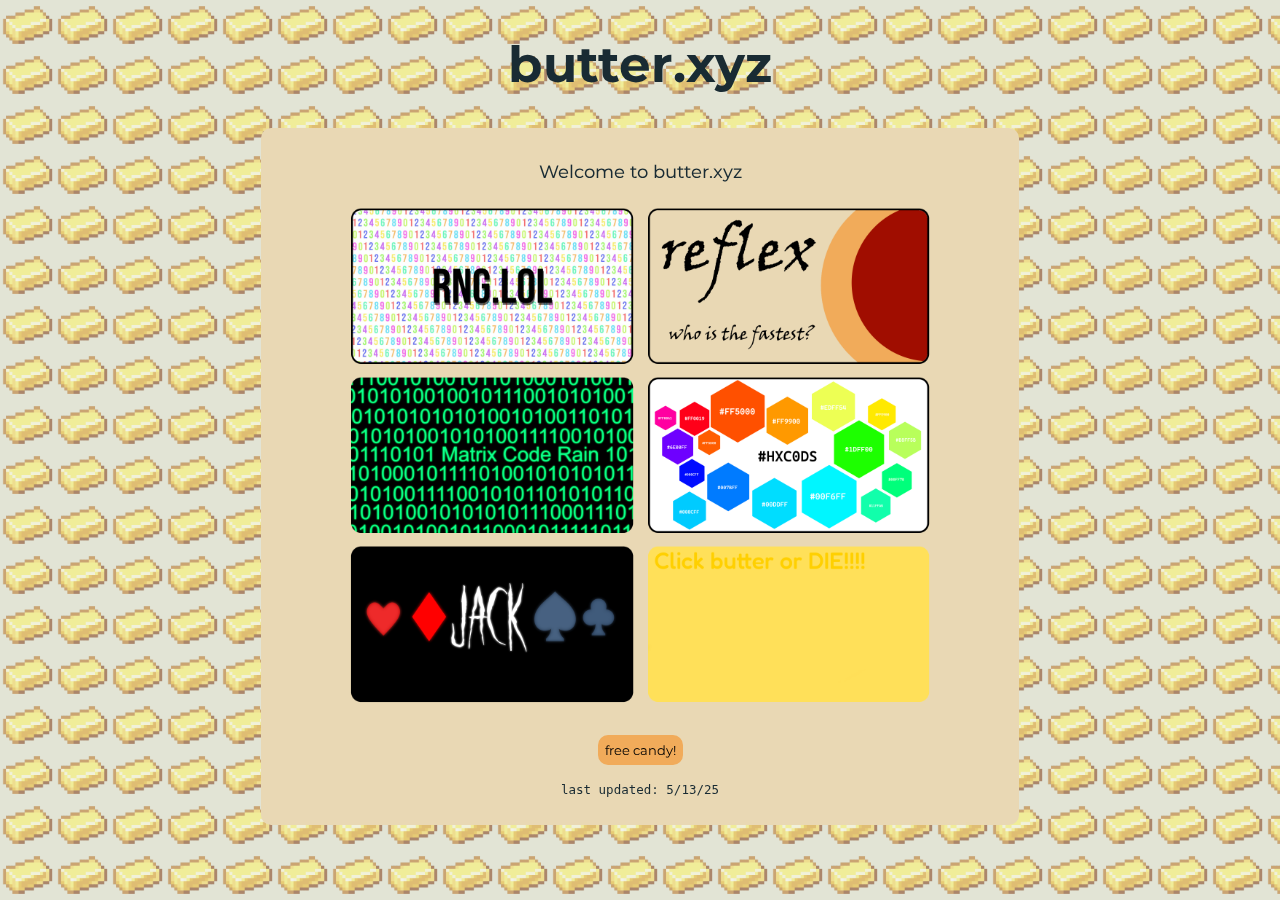
<file: index.html>
<!DOCTYPE html>
<html lang="en">
    <link rel="stylesheet" href="stylesheet.css">
    <link rel="icon" href="favicon.png" type="image/png">
<head>
    <meta name="theme-color" content="#e9d8b4">
    <meta property="og:title" content="butter.xyz">
    <meta property="og:description" content="fun games to play when your bored!">
    <meta property="og:image" content="https://images.emojiterra.com/google/android-12l/512px/1f9c8.png">
    <meta property="og:url" content="https://notbutter18.github.io/butter.xyz/index.html">
    <meta property="og:type" content="website">
    <meta property="og:site_name" content="welcome to">
    <meta charset="UTF-8">
    <meta name="viewport" content="width=device-width, initial-scale=1.0">
    <title>butter.xyz</title>
</head>

<body> 
    <div class="bg"></div>
    <div class="title">
        <h1>butter.xyz</h1>  
        <div class="desc"> 
            <p class="p1">Welcome to butter.xyz
                <br>
                <br>
                <a href="game1.html"><img src="rng.lol.png" class="rngimage"></img></a> 
                <a href="game2.html"><img src="reflextest.png" class="image"></img></a><br>
                <a href="game3.html"><img src="MatrixCodeRain.png" class="image"></img></a> 
                <a href="game4.html"><img src="Hex.rng.png" class="image"></img></a>
                <a href="game5.html"><img src="Jack.png" class="image"></img></a>
                <a href="game6.html"><img src="buttertime.png" class="image"></img></a>
                <!--<a href="game7.html"><img src="chatb0t.png" class="image"></img></a>-->
            </p>  
            <a href="kidnapped.html"><button class="sillybutton">free candy!</button></a> 
            <br>
            <p id="lastupd">last updated: 5/13/25</p>
        </div>   
    </div>

    <div class="intro">
        <p class="introp">Loading.</p>
        <h1 class="introtitle" id="sigma">
            butter.xyz
        </h1>
    </div>
    <script src="intro.js"></script>
</body>
</html>
</file>
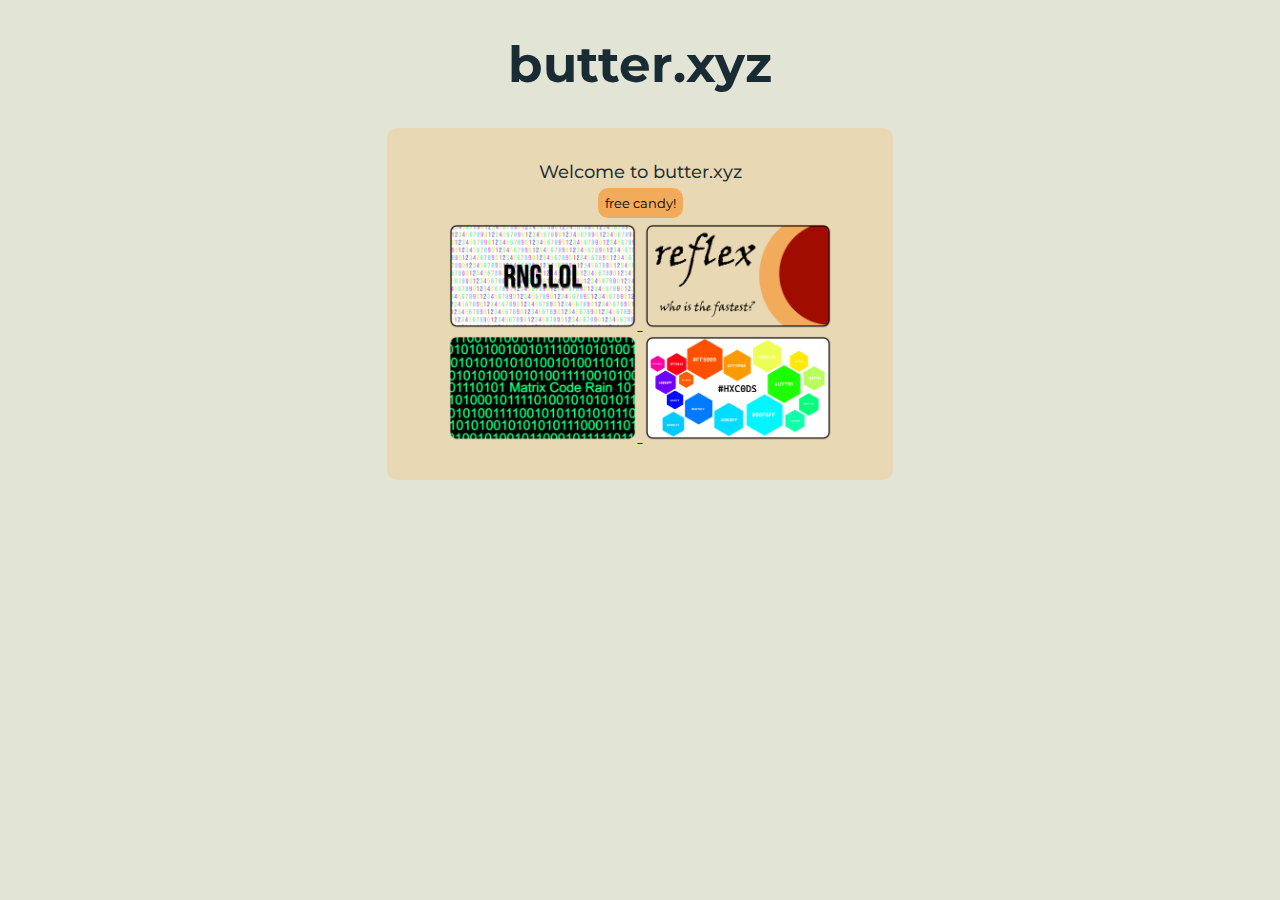
<file: vscode1/index.html>
<!DOCTYPE html>
<html lang="en">
    <link rel="stylesheet" href="stylesheet.css">
<head>
    <meta charset="UTF-8">
    <meta name="viewport" content="width=device-width, initial-scale=1.0">
    <title>butter.xyz</title>
</head>

<body> 
    <div class="title">
        <h1>butter.xyz</h1>  
        <div class="desc"> 
           <p class="p1">Welcome to butter.xyz
            <br>
            <a href="kidnapped.html">
                <button class="sillybutton">
                    free candy!
                </button>
            </a>
            <br>
            <a href="game1.html">
                <image src="rng.lol.png" class="rngimage"></image>
            </a> 
            <a href="game2.html">
                <image src="reflextest.png" class="image"></image>
            </a> 
            <br>
            <a href="game3.html">
                <image src="MatrixCodeRain.png" class="image"> </image>
            </a> 
            <a href="game4.html">
                <image src="Hex.rng.png" class="image"></image>
            </a>
            </p>   
        </div>   
    </div>
</body>
</file>
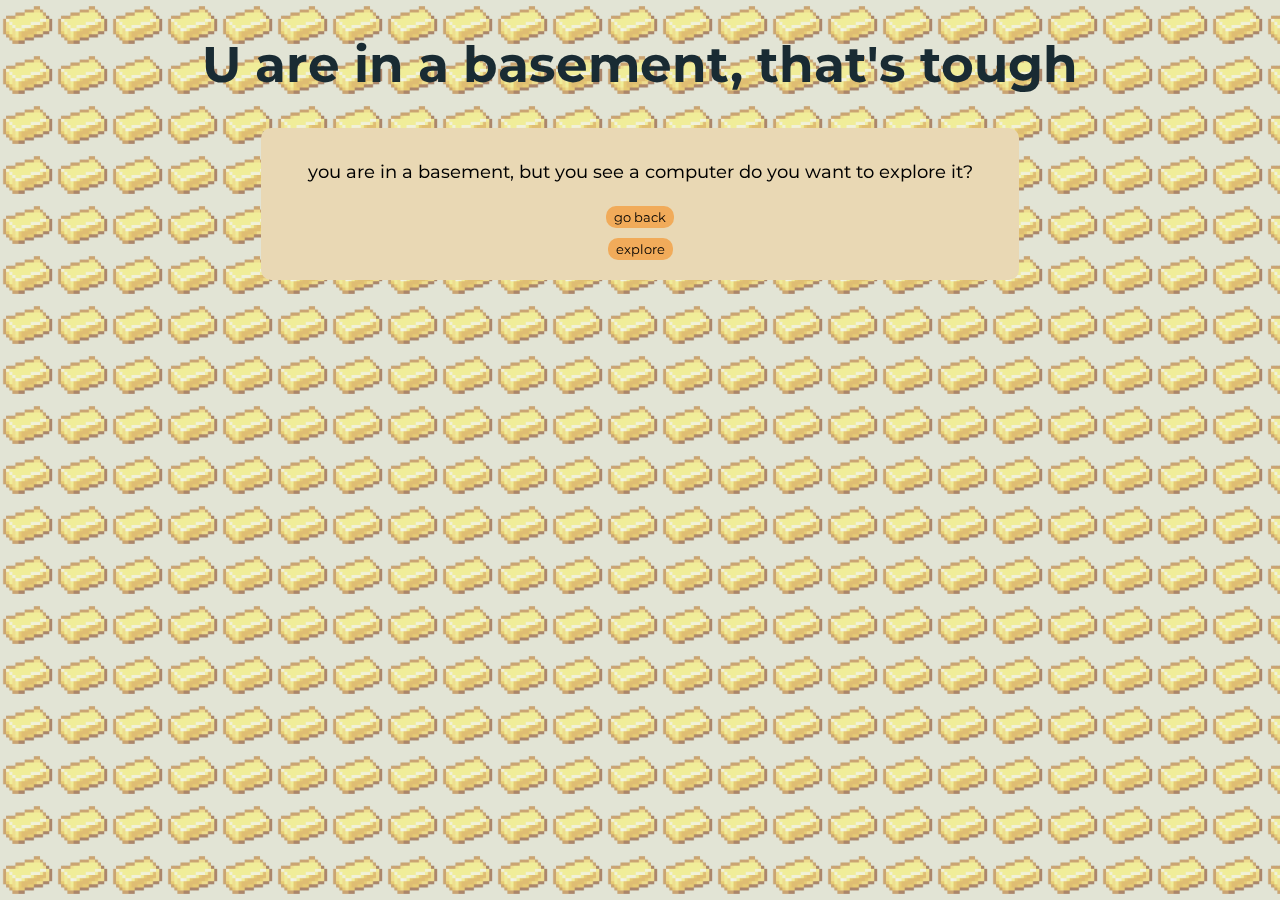
<file: explore1.html>
<!DOCTYPE html>
<html lang="en">
    <link rel="stylesheet" href="stylesheet.css">
    <link rel="icon" href="favicon.png" type="image/png">
<head>
    <meta charset="UTF-8">
    <meta name="viewport" content="width=device-width, initial-scale=1.0">
    <title></title>
</head>
<body>
    <div class="bg"></div>
    <div class ="title"> 
        <h1> 
            U are in a basement, that's tough 
        </h1>    
    </div>
    <div class="desc"> 
        <p class="p1">
            you are in a basement, but you see a computer do you want to explore it?
        </p>
        <a href="kidnapped.html">
        <button class="button">
            go back
        </button>
    </a>
    <br>
    <a href="index.html">
        <button class="button">
            explore
        </button>
    </a>
    </div>
    
</body>
</html>
</file>
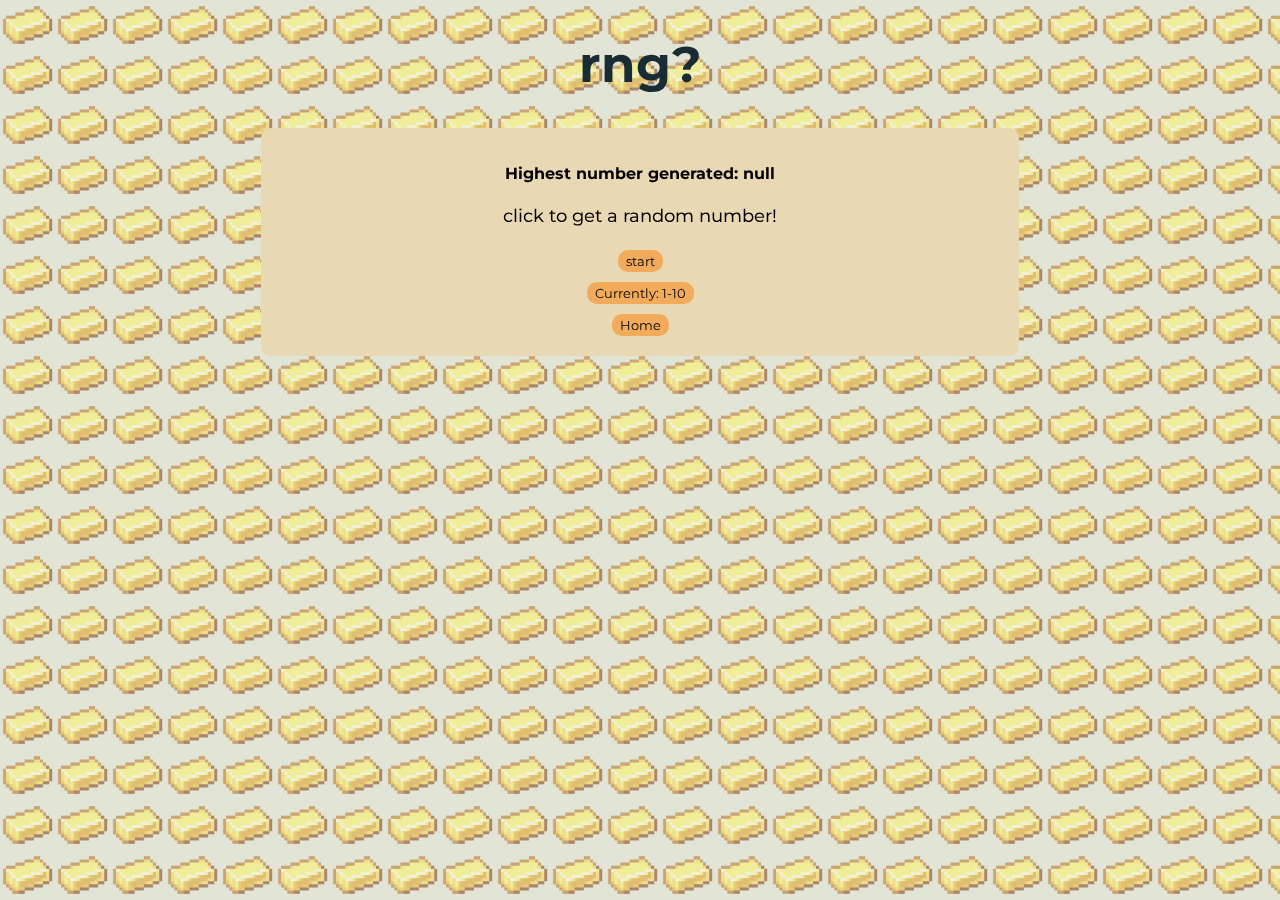
<file: game1.html>
<!DOCTYPE html>
<html lang="en">
    <link rel="stylesheet" href="stylesheet.css">
    <link rel="icon" href="favicon.png" type="image/png">
<head>
    <meta charset="UTF-8">
    <meta name="viewport" content="width=device-width, initial-scale=1.0">
    <title>RNG</title>
</head>
<body>
    <div class="bg"></div>
    <div class="title">
        <h1>
            rng?
        </h1>
    </div>
    <div class="desc">
        <h4 id="hng">Highest number generated: </h4>
        <p id="rng" class="p1">
            click to get a random number!
        </p>
            <button onclick="rngdecide()" class="button" id="rngb">
                start
            </button>
            <br>
            <div class="buttonconect">
            <button onclick="rngswitch()" class="button" id="rngswitch">
               Currently: 1-10
            </button>
            <br>
            <a href="index.html">
                <button class="button">
                    Home
                </button>
            </a>
            </div>
    </div>
 </body>     
 <script src="game1.js"></script>
</html>
</file>
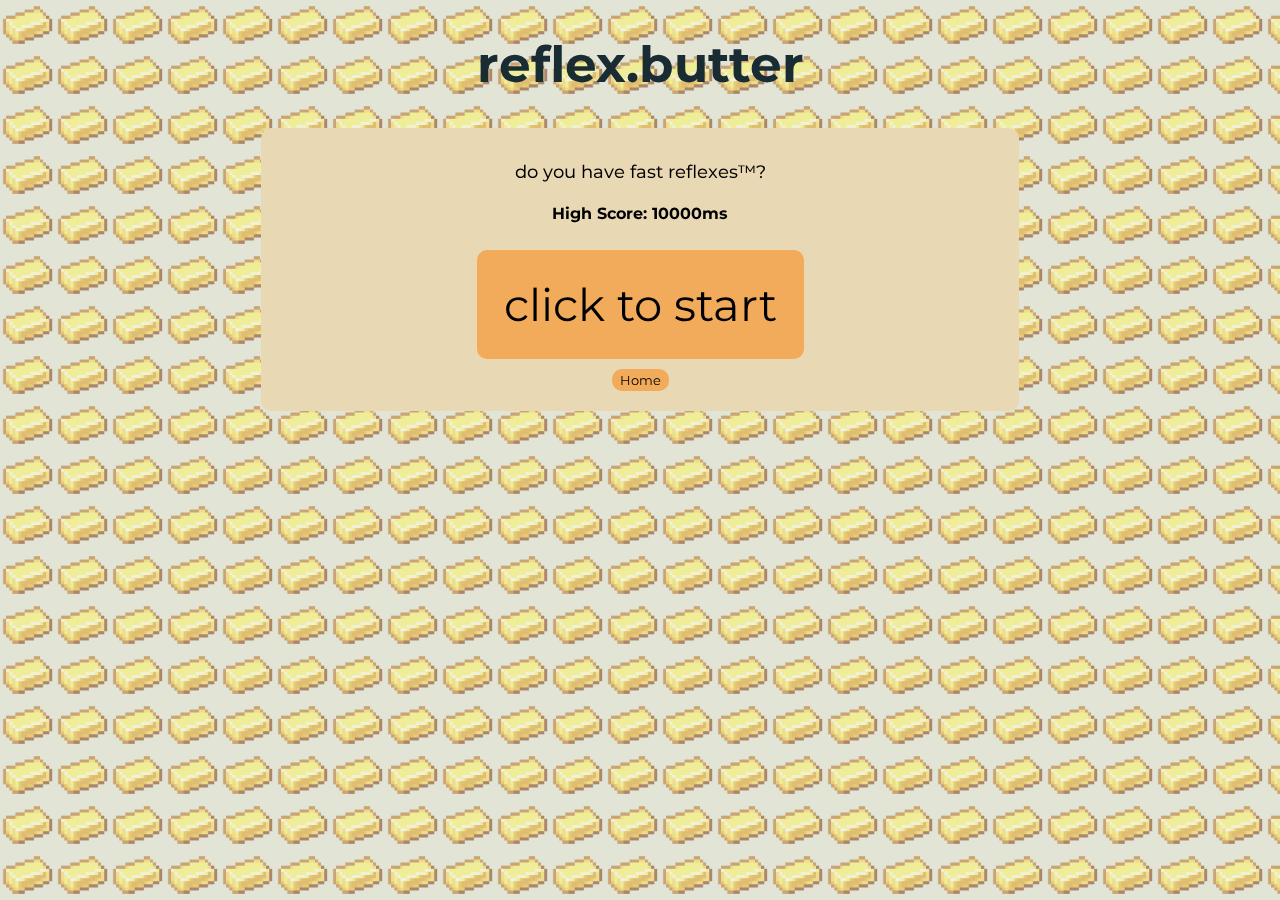
<file: game2.html>
<!DOCTYPE html>
<html lang="en">
    <link rel="stylesheet" href="game2.css">
    <link rel="stylesheet" href="stylesheet.css">
    <link rel="icon" href="favicon.png" type="image/png">
<head>
    <meta charset="UTF-8">
    <meta name="viewport" content="width=device-width, initial-scale=1.0">
    <title>reflex test</title>
</head>
<body>
    <div class="bg"></div>
    <div class="title">
        <h1>
            reflex.butter
        </h1>
    </div>
    <div class="desc">
        <p id="rng" class="p1">
            do you have fast reflexes™?
        </p>
        <h4 id="hscr">High Score:</h4>
        <button onclick="starttest()" id="bigtext">           
             click to start 
        </button>
        <br>
            <a href="index.html">
                <button class="button">
                    Home
                </button>
            </a>
            </div>
    </div>
 </body>     
 <script src="game2.js"></script>
</html>
</file>
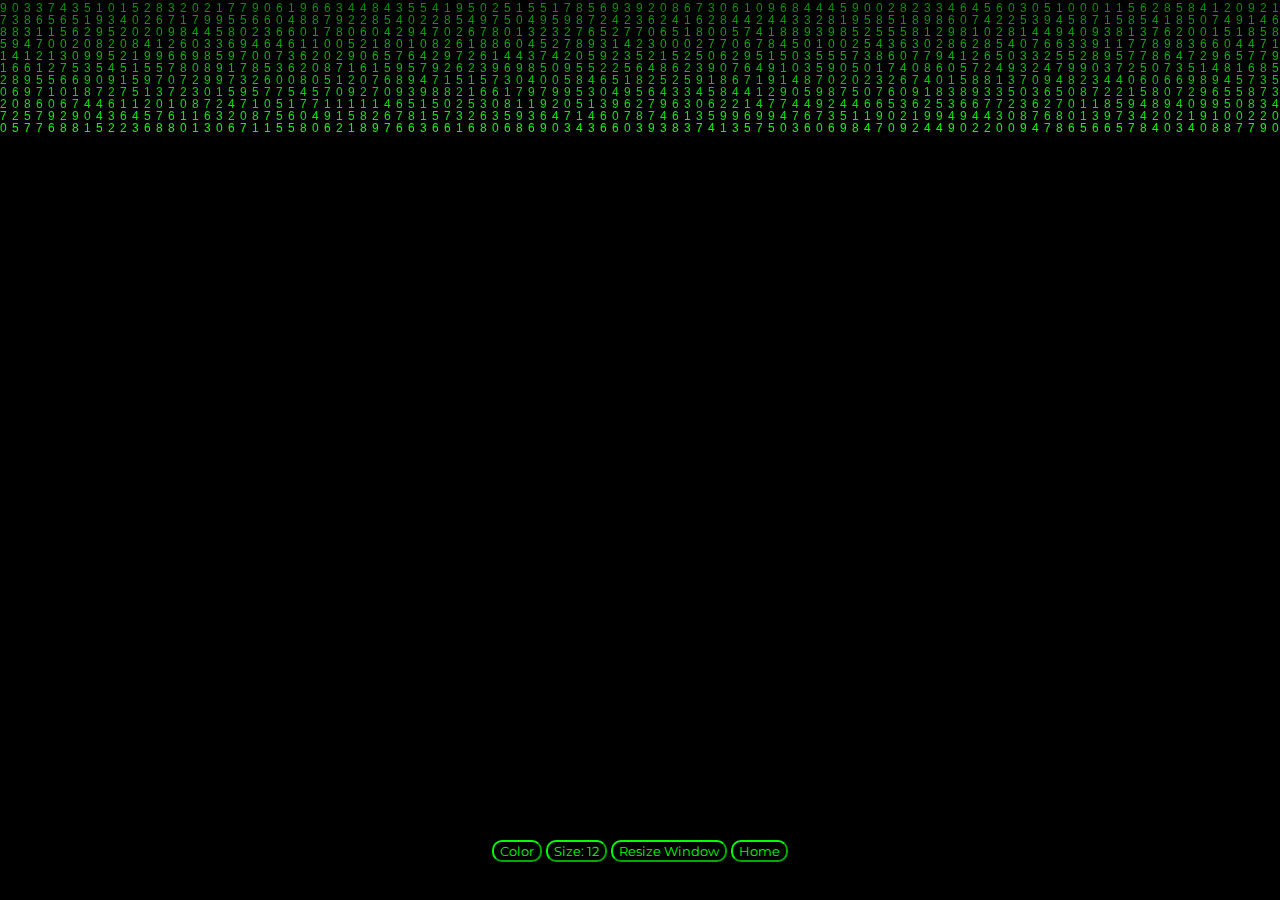
<file: game3.html>
<!DOCTYPE html>
<html lang="en">
    <link rel="stylesheet" href="stylesheet.css">
    <link rel="stylesheet" href="game3.css">
    <link rel="icon" href="favicon.png" type="image/png">
</head>
<head>
<meta charset="utf-8">
<meta name="viewport" content="width=device-width, initial-scale=1.0">
<title>Matrix Code Rain</title>
<link rel="stylesheet" media="screen" href="game3.css">
</head>
<body>
	<canvas id="c"></canvas>
    
    <button onclick="colorswitch()" id="clrswitch" class="matrixbutton"> Color </button>
    <button onclick="sizeswitch()" id="fntswitch" class="matrixbutton"> Size </button>
    <button onclick="resize()" id="skib" class="matrixbutton"> Resize Window </button>

    <a href="index.html">
        <button id="home" class="matrixbutton">
            Home
        </button>
    </a>
</body>
<script src="game3.js"></script>
</html>
</file>
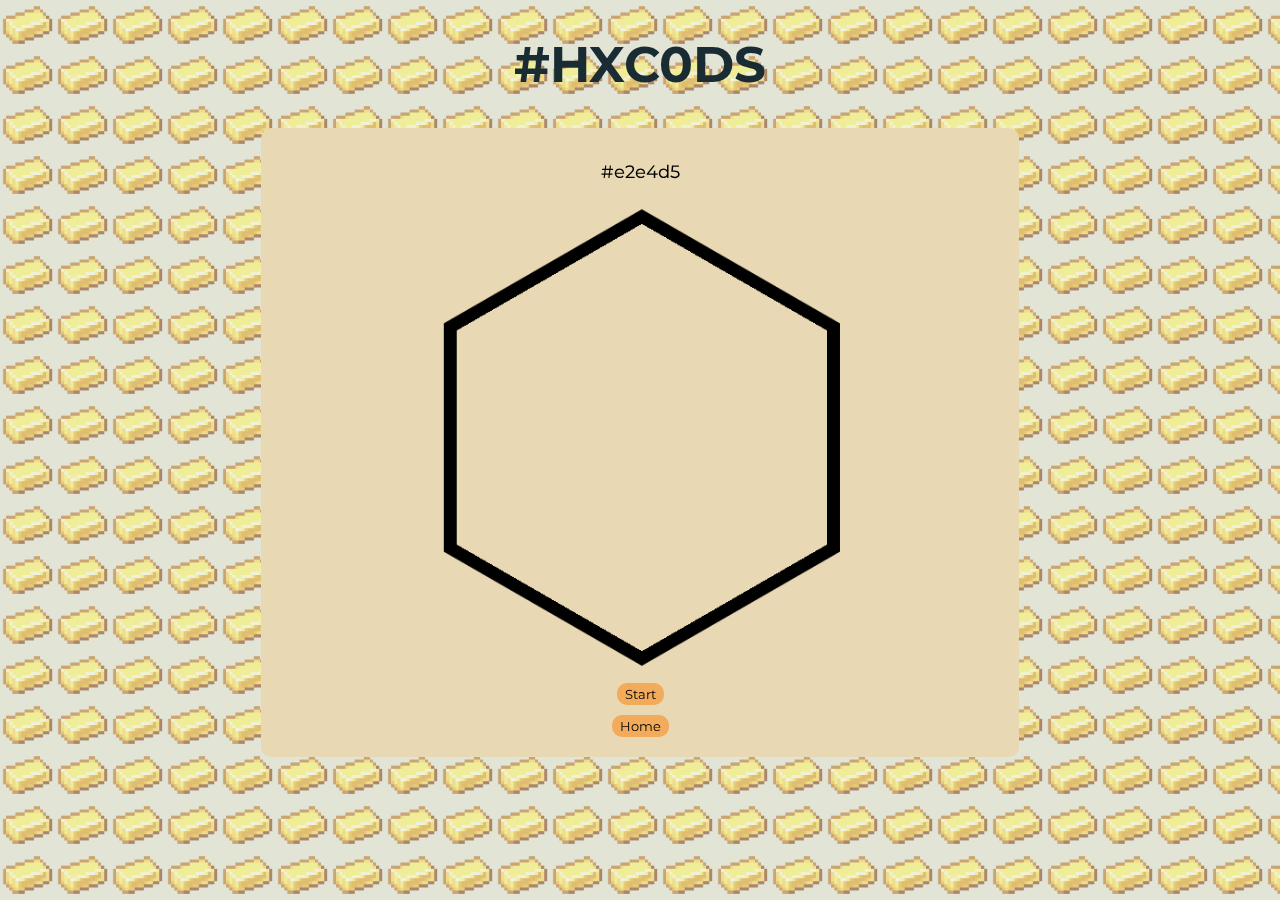
<file: game4.html>
<!DOCTYPE html>
<html lang="en">
    <link rel="stylesheet" href="stylesheet.css">
    <link rel="icon" href="favicon.png" type="image/png">
<head>
    <meta charset="UTF-8">
    <meta name="viewport" content="width=device-width, initial-scale=1.0">
    <title>hexcode soup</title>
</head>
<body>
    <div class="bg"></div>
    <div class="title">
        <h1>
            #HXC0DS
        </h1>
    </div>
    <div class="desc">
        <p class="p1" id="Hex">#e2e4d5</p>
        <img id="colourhexagon" src="HexagonNoColour.png">
        <br>
        <button onclick="randomhex()" class="button">
            Start
        </button>
        <br>
        <a href="index.html">
            <button class="button">
                Home
            </button>
        </a>
    </div>
   
</body>
<script src="game4.js"></script>
</html>
</file>
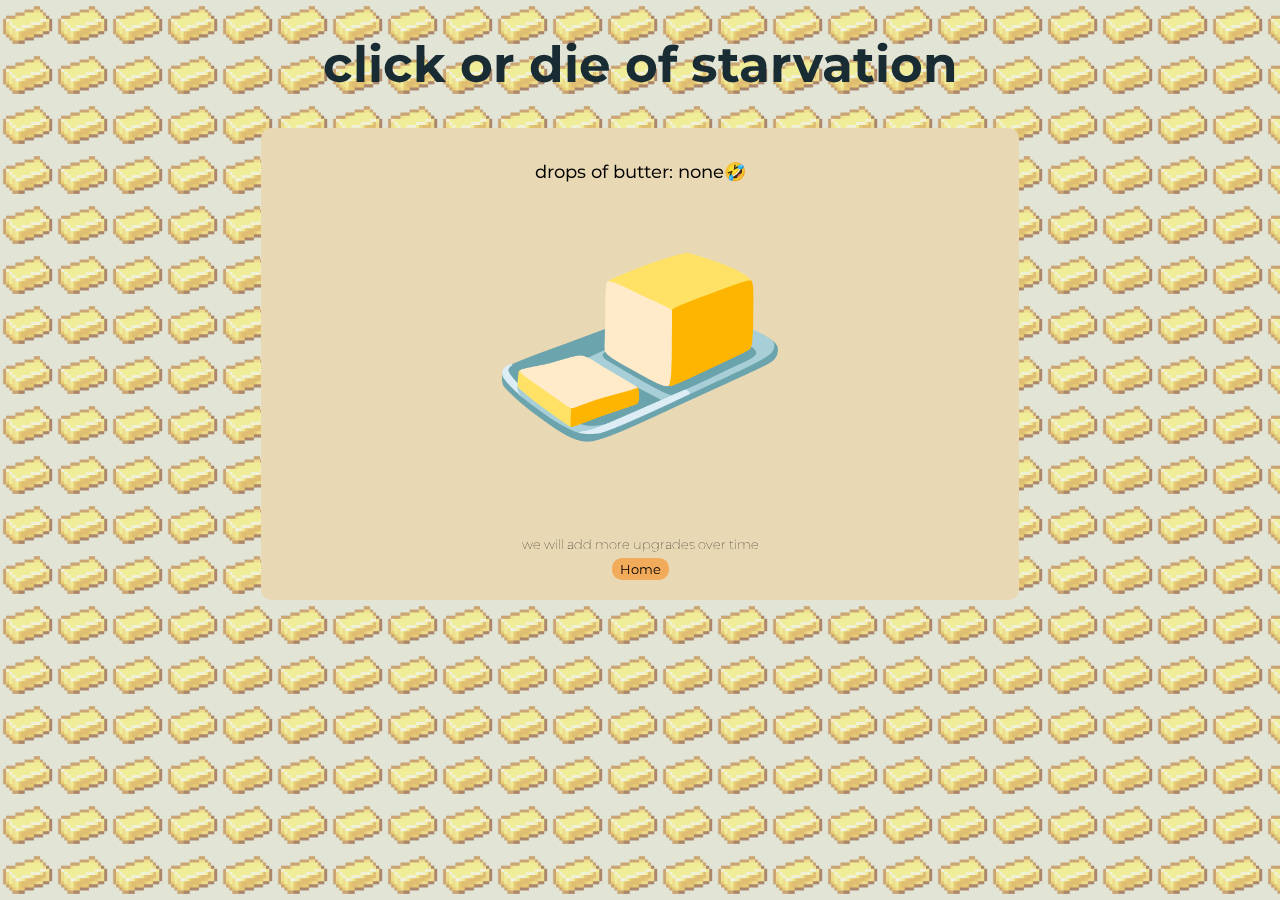
<file: game6.html>
<!DOCTYPE html>
<html lang="en">
    <link rel="stylesheet" href="stylesheet.css">
    <link rel="icon" href="favicon.png" type="image/png">
<head>
    <meta charset="UTF-8">
    <meta name="viewport" content="width=device-width, initial-scale=1.0">
    <title>clicker</title>
</head>
<body>
    <div class="bg"></div>
    <div class="title">
        <h1>
            click or die of starvation
        </h1>
    </div>
    <div class="desc">
        <h3 class="p1" id="moneyp">drops of butter: none🤣</h3>
        <img draggable="false" src="butterclick.png" onclick="clickbutton()" id="butterclick">
            
        </img>
        <br>
        <div class="upgrdivnone" id="upgr1">
            <h3>
                "butterfingers" - learn the art of churning butter.
            </h3>
            <p>
                Gain 1 more butter drop per click.
            </p>
            <button onclick="upgr1()" class="buybutton" id="buy1" aria-hidden="true" tabindex="-1">
                buy(10 DoB)           
            </button>
        </div>
        <br>
        <div class="upgrdivnone" id="upgr2">
            <h3>
                "The CreamChurner-3000" - mechanize the creation of butter.
            </h3>
            <p>
                Gain 10 more butter drops per click and 5 more drops every second.
            </p>
            <button onclick="upgr2()" class="buybutton" id="buy2" aria-hidden="true" tabindex="-1">
                buy(500 DoB)           
            </button>
        </div>
        <br>
        <div class="upgrdivnone" id="upgr3">
            <h3>
                "Buttereolagy"  - study the ways of the butter master.
            </h3>
            <p>
                Gain 50 more butter drops per click and 15 more drops every second.
            </p>
            <button onclick="upgr3()" class="buybutton" id="buy3" aria-hidden="true" tabindex="-1">
                buy(5000 DoB)           
            </button>
        </div>
        <small id="disclaimer">we will add more upgrades over time</small>
        <br>
            <a href="index.html">
                <button class="button">
                    Home
                </button>
            </a>
            </div>
    </div>
    <script src="game6.js"></script> 
 </body>     
</html>
<!-- <div id="perks">
            <h2>Golden Stick</h2>
            <p>
                Every 100 clicks the butter will turn 
                <br>
                golden giving you a 10x payout for one click
            </p>
        </div>
         -->
</file>
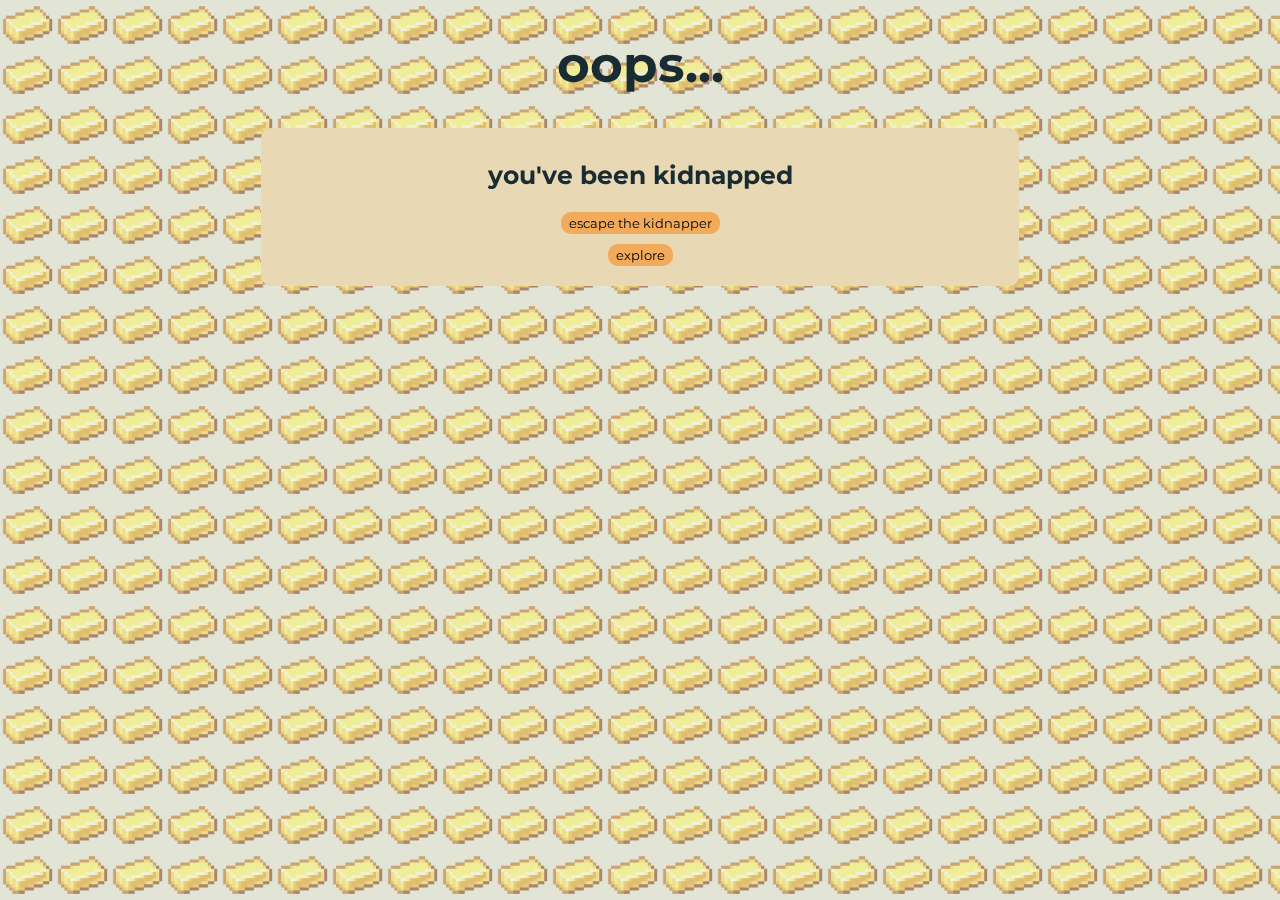
<file: kidnapped.html>
<!DOCTYPE html>
<html lang="en">
    <link rel="stylesheet" href="stylesheet.css">
    <link rel="icon" href="favicon.png" type="image/png">
<head>
    <meta charset="UTF-8">
    <meta name="viewport" content="width=device-width, initial-scale=1.0">
    <title>kidnapped</title>
</head>
<body>
    <div class="bg"></div>
    <div class="title">
    <h1>
    oops...
    </h1>
    </div>
    <div class="desc">
        <h1 class="title">
            you've been kidnapped
        </h1>
        <a href="index.html">
            <button class="button">
                escape the kidnapper
            </button>
        </a>
        <br>
        <a href="explore1.html">
            <button class="button">
                explore
            </button>
        </a>
    </div>
    
</body>
</html>
</file>
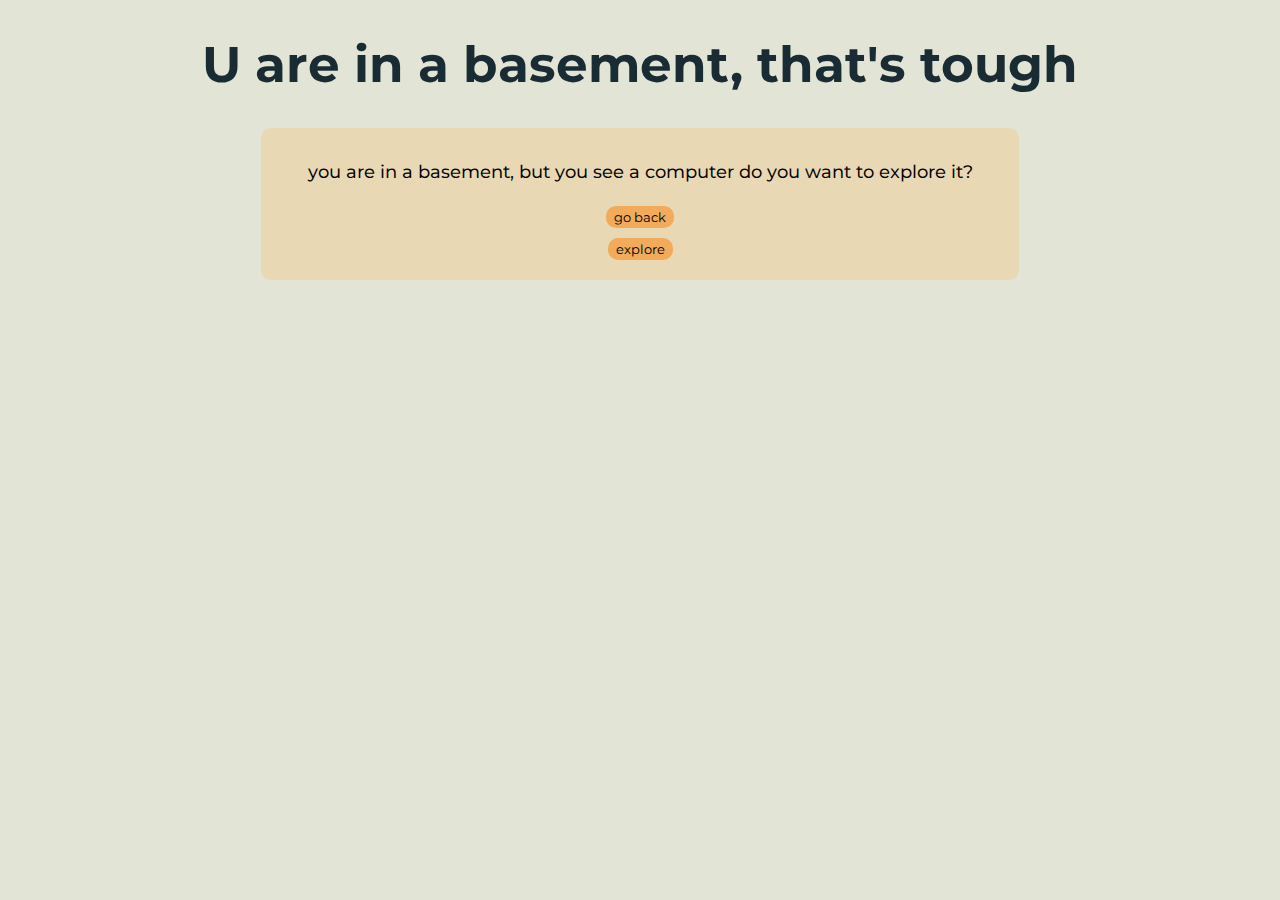
<file: explore/explore1.html>
<!DOCTYPE html>
<html lang="en">
    <link rel="stylesheet" href="/stylesheet.css">

<head>
    <meta charset="UTF-8">
    <meta name="viewport" content="width=device-width, initial-scale=1.0">
    <title></title>
</head>
<body>
    <div class ="title"> 
        <h1> 
            U are in a basement, that's tough 
        </h1>    
    </div>
    <div class="desc"> 
        <p class="p1">
            you are in a basement, but you see a computer do you want to explore it?
        </p>
        <a href="kidnapped.html">
        <button class="button">
            go back
        </button>
    </a>
    <br>
    <a href="/index.html">
        <button class="button">
            explore
        </button>
    </a>
    </div>
    
</body>
</html>
</file>
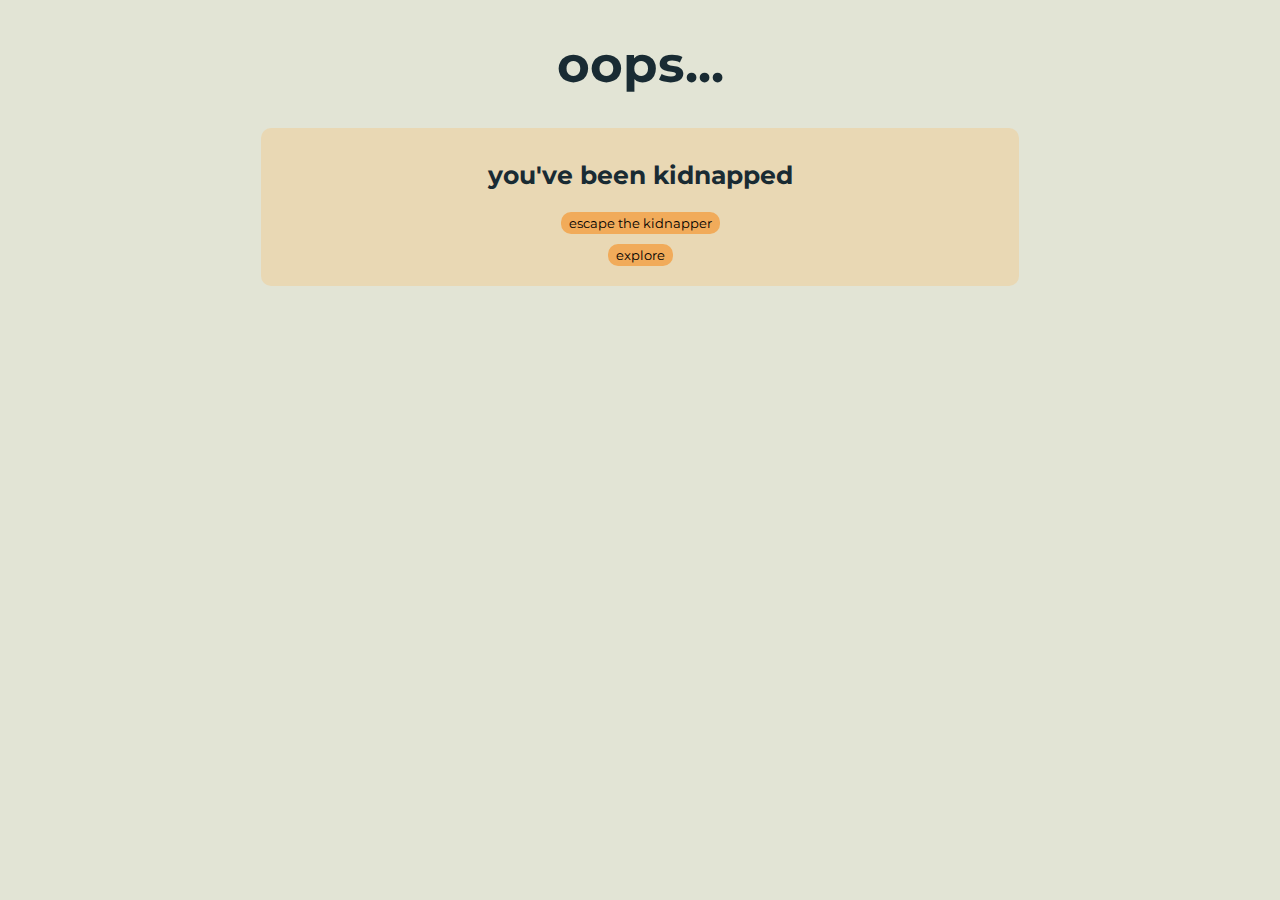
<file: explore/kidnapped.html>
<!DOCTYPE html>
<html lang="en">
    <link rel="stylesheet" href="/stylesheet.css">
<head>
    <meta charset="UTF-8">
    <meta name="viewport" content="width=device-width, initial-scale=1.0">
    <title>kidnapped</title>
</head>
<body>
    <div class="title">
    <h1>
    oops...
    </h1>
    </div>
    <div class="desc">
        <h1 class="title">
            you've been kidnapped
        </h1>
        <a href="/index.html">
            <button class="button">
                escape the kidnapper
            </button>
        </a>
        <br>
        <a href="explore1.html">
            <button class="button">
                explore
            </button>
        </a>
    </div>
    
</body>
</html>
</file>
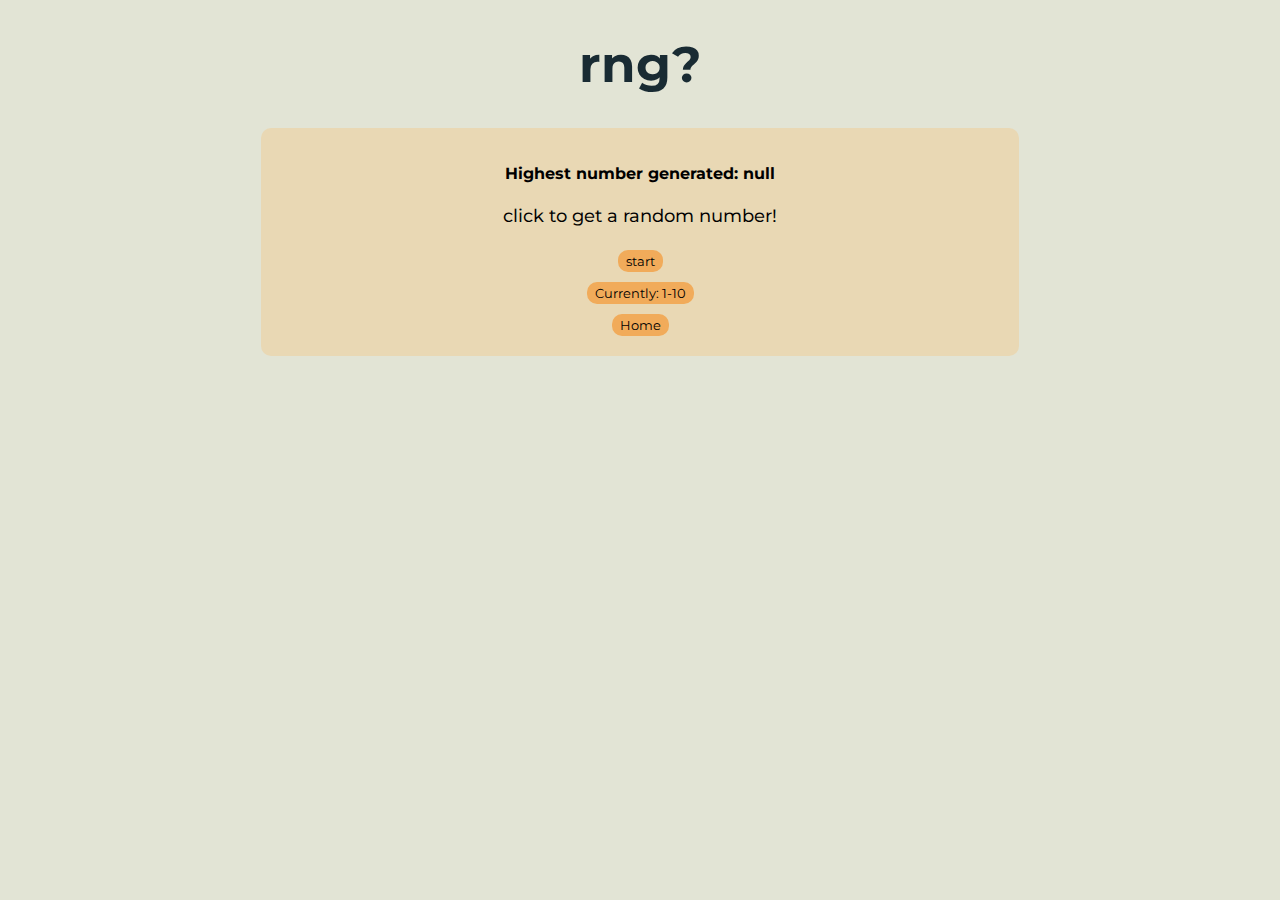
<file: game1/game1.html>
<!DOCTYPE html>
<html lang="en">
    
    <link rel="stylesheet" href="/stylesheet.css">
<head>
    <meta charset="UTF-8">
    <meta name="viewport" content="width=device-width, initial-scale=1.0">
    <title>RNG</title>
</head>
<body>
    <div class="title">
        <h1>
            rng?
        </h1>
    </div>
    <div class="desc">
        <h4 id="hng">Highest number generated: </h4>
        <p id="rng" class="p1">
            click to get a random number!
        </p>
            <button onclick="rngdecide()" class="button" id="rngb">
                start
            </button>
            <br>
            <div class="buttonconect">
            <button onclick="rngswitch()" class="button" id="rngswitch">
               Currently: 1-10
            </button>
            <br>
            <a href="/index.html">
                <button class="button">
                    Home
                </button>
            </a>
            </div>
    </div>
 </body>     
 <script src="game1.js"></script>
</html>
</file>
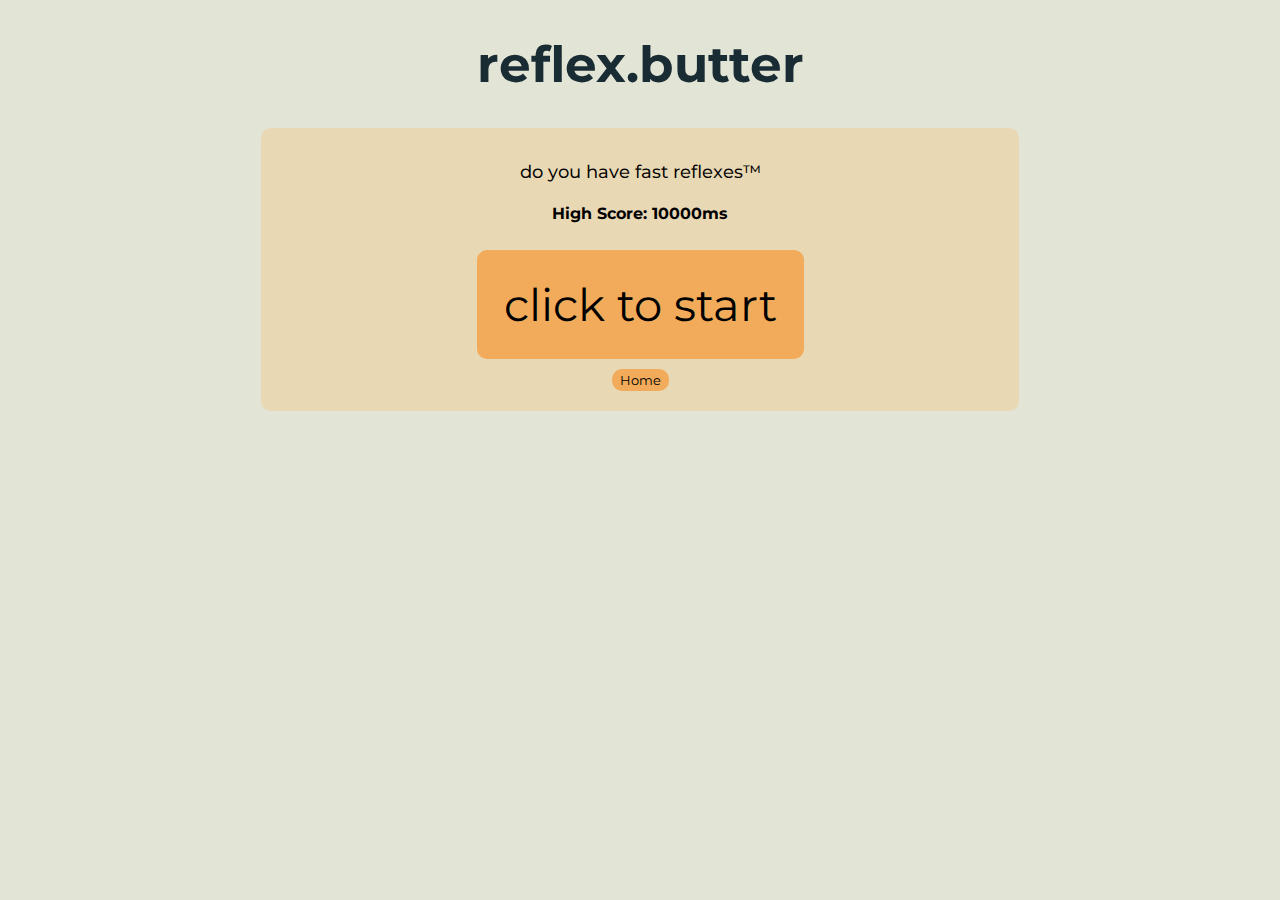
<file: game2/game2.html>
<!DOCTYPE html>
<html lang="en">
    
    <link rel="stylesheet" href="game2.css">
    <link rel="stylesheet" href="/stylesheet.css">
<head>
    <meta charset="UTF-8">
    <meta name="viewport" content="width=device-width, initial-scale=1.0">
    <title>reflex test</title>
</head>
<body>
    <div class="title">
        <h1>
            reflex.butter
        </h1>
    </div>
    <div class="desc">
        <p id="rng" class="p1">
            do you have fast reflexes™
        </p>
        <h4 id="hscr">High Score:</h4>
        <button onclick="starttest()" id="bigtext">           
             click to start 
        </button>
        <br>
            <a href="/index.html">
                <button class="button">
                    Home
                </button>
            </a>
            </div>
    </div>
 </body>     
 <script src="game2.js"></script>
</html>
</file>
<file: stylesheet.css>
@import url('https://fonts.googleapis.com/css2?family=Fredoka:wght@300..700&display=swap');
@import url('https://fonts.googleapis.com/css2?family=Montserrat:ital,wght@0,100..900;1,100..900&display=swap');
@font-face {
    font-family: 'ScaryFont';
    src: url('RavenSong.eot'); /* IE9 Compat Modes */
    src: url('RavenSong.eot?#iefix') format('embedded-opentype'), /* IE6-IE8 */
         url('RavenSongt.woff') format('woff'), /* Modern Browsers */
         url('RavenSong.ttf')  format('truetype'), /* Safari, Android, iOS */
}


@keyframes colorRotate {
    from {
      background-color: #6666ff;
    }
    12% {
        background-color: #0099ff;
    }
    23% {
        background-color: cyan;
    }
    34% {
        background-color: lightgreen;
    }
    45% {
        background-color: #00ff00;
    }
    56% {
        background-color: rgb(213, 247, 25);
    }
    67% {
        background-color: rgb(255, 230, 0);
    }
    78% {
        background-color: rgb(245, 168, 25);
    }
    89% {
        background-color: #ff3399;
    }
    100% {
        background-color: #6666ff;
    }
  }

@keyframes colorRotate2 {
    from {
      color: #6666ff;
    }
    12% {
        color: #0099ff;
    }
    23% {
        color: cyan;
    }
    34% {
        color: lightgreen;
    }
    45% {
        color: #00ff00;
    }
    56% {
        color: rgb(213, 247, 25);
    }
    67% {
        color: rgb(255, 230, 0);
    }
    78% {
        color: rgb(245, 168, 25);
    }
    89% {
        color: #ff3399;
    }
    100% {
        color: #6666ff;
    }
  }
@keyframes moveButter {
    0% { background-position: 0 0; }
    100% { background-position: 220px 0; }
}

@keyframes fadein {
    0% {opacity: 0;}
    100% {opacity: 1;}
}

.bg {
    background-image: url(gold.png);
    display: flex;
    justify-content: flex-start;
    margin: 0;
    background-repeat: repeat;
    background-size: 55px 50px;
    background-position: 0 0;
    position: fixed;
    top: 0%;
    left: 0%;
    height: 100%;
    width: 100%;
    z-index: -10;
    animation: moveButter 20s linear infinite;
    opacity: 0.5;
}

html {
    background: rgb(226, 228, 213);
    text-align: center;
}

.title {
    font-family: "Montserrat";
    font-size: 25px;
    text-align: center;
    color: rgb(25, 43, 51);
}

.desc {
    font-family: "Montserrat";
    background-color: rgb(233, 216, 180);
    width: 1000;
    margin-left: 20%;
    margin-right: 20%;
    border-radius: 10px;
    text-align: center;
    font-weight: 100;
    padding: 15px;
}

.button {
    background-color: rgb(241, 171, 90);
    border-color: rgba(0, 0, 0, 0);
    border-radius: 10px;
    font-family: "Montserrat";
    align-items: center;
    margin: 5px;
}


.button:hover {
    border-color: rgba(0, 0, 0, .7);
    background-color: rgb(218, 140, 52);
}

.matrixbutton {
    color: #00ff00;
    background-color: rgb(0, 0, 0);
    border-color: #0f0;
    border-radius: 10px;
    font-family: "Montserrat";
    align-items: center;
    z-index: 10;
    bottom: 10%;
}

.matrixbutton:hover {
    border-color: rgba(0, 247, 0, 0.7);
    background-color: rgb(0, 0, 0)
    
}

.matrixtext {
    color: #0f0;
    font-family: "Montserrat";
    align-items: center;
    margin: 5px;
    
}

.sillybutton {
    background-color: rgb(241, 171, 90);
    border-color: rgba(0, 0, 0, 0);
    border-radius: 10px;
    font-family: "Montserrat";
    align-items: center;
    margin: 5px;
    padding: 5px;
}

.sillybutton:hover {
    animation: colorRotate 4s linear 0s infinite;
    border-color: rgba(0, 0, 0, .7);

}

.p1 {
    font-weight: 450;
    font-size: large;
}

#bigtext {
    font-size: 45px;
    padding: 25px;
}

.rainbow {
    animation: colorRotate2 4s linear 0s infinite;
}
.whitetext {
    color: white;
}
#homematrixbutton:hover {
    border-color: #0f0;
    background-color: rgb(0, 0, 0);
    color: #0f0;
}

#homematrixbutton {
    background-color: rgb(241, 171, 90);
    border-color: rgba(0, 0, 0, 0);
    border-radius: 10px;
    font-family: "Montserrat";
    align-items: center;
    margin: 5px;
}

.image {
    height: 35%;
    width: 40%;
    transition: .3s;
}

.image:hover {
    height: 37%;
    width: 42%;
    filter:drop-shadow(0px 0px 10px rgba(47, 48, 48, 0.7))
}

.rngimage {
    height: 30%;
    width: 40%;
    transition: .3s;
}

.rngimage:hover {
    height: 32%;
    width: 42%;
    filter:drop-shadow(0px 0px 10px rgba(47, 48, 48, 0.7))
}

#colourhexagon {
    width: 65%;
    height: 65%;
}

.intro {
    position: fixed;
    top: 0vh;
    left: 0vh;
    width: 100%;
    height: 100%;
    background-color: rgba(0, 0, 0, 0.96);
    transition: 1s;
    cursor: wait;
}

.introtitle {
    font-family: "Montserrat";
    font-size: 25px;
    text-align: center;
    color: rgb(255, 255, 255);
    position: absolute; 
    top: 43%;
    left: 0; 
    right: 0; 
    margin-inline: auto; 
    width: fit-content;
    z-index: 10;

}

.introp {
    font-weight: 450;
    font-size: large;
    font-family: "Montserrat";
    text-align: center;
    color: rgb(255, 255, 255);
    position: absolute; 
    top: 48%;
    left: 0; 
    right: 0; 
    margin-inline: auto; 
    width: fit-content;
    z-index: 10;
}

.scarytitle {
    font-family: "ScaryFont";
    font-size: x-large;
    text-align: center;
    color: rgb(255, 255, 255);
    text-shadow: 0 0 10px #fff, 0 0 20px #fff;

}

.scarytext {
    font-family: "ScaryFont";
    font-size: 25px;
    text-align: center;
    color: rgb(255, 255, 255);
}

.jackterface {
    font-family: "Montserrat";
    color: rgb(255, 255, 255);
    background-color: rgba(53, 50, 44, 0.5);
    width: 1000;
    margin-left: 20%;
    margin-right: 20%;
    border-radius: 10px;
    text-align: center;
    font-weight: 100;
    padding: 15px
}

.scarybutton {
    color: white;
    background-color: rgba(43, 41, 39, 0.5);
    outline-width: 0px;
    border-radius: 5px;
    font-family: "ScaryFont";
    align-items: center;
    margin: 5px;
    border-style: solid;
}

.scarybutton:hover {
    color: rgb(255, 0, 0);
    background-color: rgb(0, 0, 0); 
    outline-width: 0px;
    border-radius: 5px;
    font-family: "ScaryFont";
    align-items: center;
    margin: 5px;
    border-style: solid;
}

#lastupd {
    font-family: monospace;
    font-size: 50%;
}

.upgrdiv {
    font-family: "Montserrat";
    background-color: rgb(236, 209, 148);
    margin-left: 20%;
    margin-right: 20%;
    border-radius: 10px;
    text-align: center;
    font-weight: 450;
    font-size: smaller;
    padding: 15px;
    animation: fadein 1s linear;
}

.upgrdivnone {
    display: none;
}

.buybutton {
    background-color: rgb(241, 171, 90);
    border-color: rgba(0, 0, 0, 0);
    border-radius: 10px;
    font-family: "Montserrat";
    align-items: center;
    padding: 5px;
}


.buybutton:hover {
    border-color: rgba(0, 0, 0, .7);
    background-color: rgb(218, 140, 52);
}

#butterclick {
    height: 40%;
    width: 40%;
    cursor: pointer;
    transition: .2s;
}

#butterclick:hover {
    height: 42%;
    width: 42%;
    cursor: pointer;
    filter:drop-shadow(10px 20px 5px rgba(47, 48, 48, 0.7))
}

#butterclick:active,
#butterclick.active  {
    height: 39%;
    width: 39%;
    cursor: pointer;
    transition: 0s;
    filter:drop-shadow(10px 20px 5px rgba(47, 48, 48, 0))

}

#poop {
    color: rgb(0, 0, 0);
    -webkit-text-stroke: 2px white;
    size: 15%;
}

#disclaimer {
    font-weight: 75;
}
</file>
<file: vscode1/stylesheet.css>
@import url('https://fonts.googleapis.com/css2?family=Fredoka:wght@300..700&display=swap');
@import url('https://fonts.googleapis.com/css2?family=Montserrat:ital,wght@0,100..900;1,100..900&display=swap');

@keyframes colorRotate {
    from {
      background-color: #6666ff;
    }
    12% {
        background-color: #0099ff;
    }
    23% {
        background-color: cyan;
    }
    34% {
        background-color: lightgreen;
    }
    45% {
        background-color: #00ff00;
    }
    56% {
        background-color: rgb(213, 247, 25);
    }
    67% {
        background-color: rgb(255, 230, 0);
    }
    78% {
        background-color: rgb(245, 168, 25);
    }
    89% {
        background-color: #ff3399;
    }
    100% {
        background-color: #6666ff;
    }
  }

  @keyframes colorRotate2 {
    from {
      color: #6666ff;
    }
    12% {
        color: #0099ff;
    }
    23% {
        color: cyan;
    }
    34% {
        color: lightgreen;
    }
    45% {
        color: #00ff00;
    }
    56% {
        color: rgb(213, 247, 25);
    }
    67% {
        color: rgb(255, 230, 0);
    }
    78% {
        color: rgb(245, 168, 25);
    }
    89% {
        color: #ff3399;
    }
    100% {
        color: #6666ff;
    }
  }
  
html {
    background-color: rgb(226, 228, 213);
    text-align: center;
}

.title {
    font-family: "Montserrat";
    font-size: 25px;
    text-align: center;
    color: rgb(25, 43, 51);
}

.desc {
    font-family: "Montserrat";
    background-color: rgb(233, 216, 180);
    width: 1000;
    margin-left: 30%;
    margin-right: 30%;
    border-radius: 10px;
    text-align: center;
    font-weight: 100;
    padding: 15px;
}

.button {
    background-color: rgb(241, 171, 90);
    border-color: rgba(0, 0, 0, 0);
    border-radius: 10px;
    font-family: "Montserrat";
    align-items: center;
    margin: 5px;
    
}

.matrixbutton {
    color: #00ff00;
    background-color: rgb(0, 0, 0);
    border-color: #0f0;
    border-radius: 10px;
    font-family: "Montserrat";
    align-items: center;
    z-index: 10;
    bottom: 10%;
}

.matrixbutton:hover {
    border-color: rgba(0, 247, 0, 0.7);
    background-color: rgb(0, 0, 0)
    
}

.matrixtext {
    color: #0f0;
    font-family: "Montserrat";
    align-items: center;
    margin: 5px;
    
}

.sillybutton {
    background-color: rgb(241, 171, 90);
    border-color: rgba(0, 0, 0, 0);
    border-radius: 10px;
    font-family: "Montserrat";
    align-items: center;
    margin: 5px;
    padding: 5px;
}

.sillybutton:hover {
    animation: colorRotate 4s linear 0s infinite;
    border-color: rgba(0, 0, 0, .7);

}

.button:hover {
    border-color: rgba(0, 0, 0, .7);
    background-color: rgb(218, 140, 52);
}

.p1 {
    font-weight: 450;
    font-size: large;
}

#bigtext {
    font-size: 45px;
    padding: 25px;
}

.rainbow {
    animation: colorRotate2 4s linear 0s infinite;
}
.whitetext {
    color: white;
}
#homematrixbutton:hover {
    border-color: #0f0;
    background-color: rgb(0, 0, 0);
    color: #0f0;
}

#homematrixbutton {
    background-color: rgb(241, 171, 90);
    border-color: rgba(0, 0, 0, 0);
    border-radius: 10px;
    font-family: "Montserrat";
    align-items: center;
    margin: 5px;
}

.image {
    height: 35%;
    width: 40%;
}

.rngimage {
    height: 30%;
    width: 40%;
}
</file>
<file: game2.css>
button {
    background-color: rgb(241, 171, 90);
    border-color: rgba(0, 0, 0, 0);
    border-radius: 10px;
    font-family: "Montserrat";
    align-items: center;
    margin: 5px;
    
}

button:hover {
    border-color: rgba(0, 0, 0, .7);
    background-color: rgb(218, 140, 52);
}

.buttonpriming {
    background-color: rgb(241, 90, 90);
    border-color: rgba(0, 0, 0, 0);
    border-radius: 10px;
    font-family: "Montserrat";
    align-items: center;
    margin: 5px;
    
}

.buttonpriming:hover {
    border-color: rgba(0, 0, 0, .7);
    background-color: rgb(233, 34, 34);
}

.buttonready {
    background-color: rgb(90, 241, 102);
    border-color: rgba(0, 0, 0, 0);
    border-radius: 10px;
    font-family: "Montserrat";
    align-items: center;
    margin: 5px;
    
}

.buttonready:hover {
    border-color: rgba(0, 0, 0, .7);
    background-color: rgb(36, 189, 48);
}
</file>
<file: game3.css>
html {
    margin: 0;
    padding: 0;
    border: 0;
    font-size: 100%;
    font: inherit;
    vertical-align: baseline;
    background-color: black;
}

body {
    line-height: 1;
    margin: 0;
    padding: 0;
    border: 0;
    font-size: 100%;
    font: inherit;
    vertical-align: baseline;
    background-color: black;
}


table {
    border-collapse: collapse;
    border-spacing: 0;
}

body {
    user-select: none;
    -moz-user-select: none;
    -webkit-user-select: none;
    -ms-user-select: none;
}

canvas {
    display: block;
}
</file>
<file: game2/game2.css>
button {
    background-color: rgb(241, 171, 90);
    border-color: rgba(0, 0, 0, 0);
    border-radius: 10px;
    font-family: "Montserrat";
    align-items: center;
    margin: 5px;
    
}

button:hover {
    border-color: rgba(0, 0, 0, .7);
    background-color: rgb(218, 140, 52);
}

.buttonpriming {
    background-color: rgb(241, 90, 90);
    border-color: rgba(0, 0, 0, 0);
    border-radius: 10px;
    font-family: "Montserrat";
    align-items: center;
    margin: 5px;
    
}

.buttonpriming:hover {
    border-color: rgba(0, 0, 0, .7);
    background-color: rgb(233, 34, 34);
}

.buttonready {
    background-color: rgb(90, 241, 102);
    border-color: rgba(0, 0, 0, 0);
    border-radius: 10px;
    font-family: "Montserrat";
    align-items: center;
    margin: 5px;
    
}

.buttonready:hover {
    border-color: rgba(0, 0, 0, .7);
    background-color: rgb(36, 189, 48);
}
</file>
